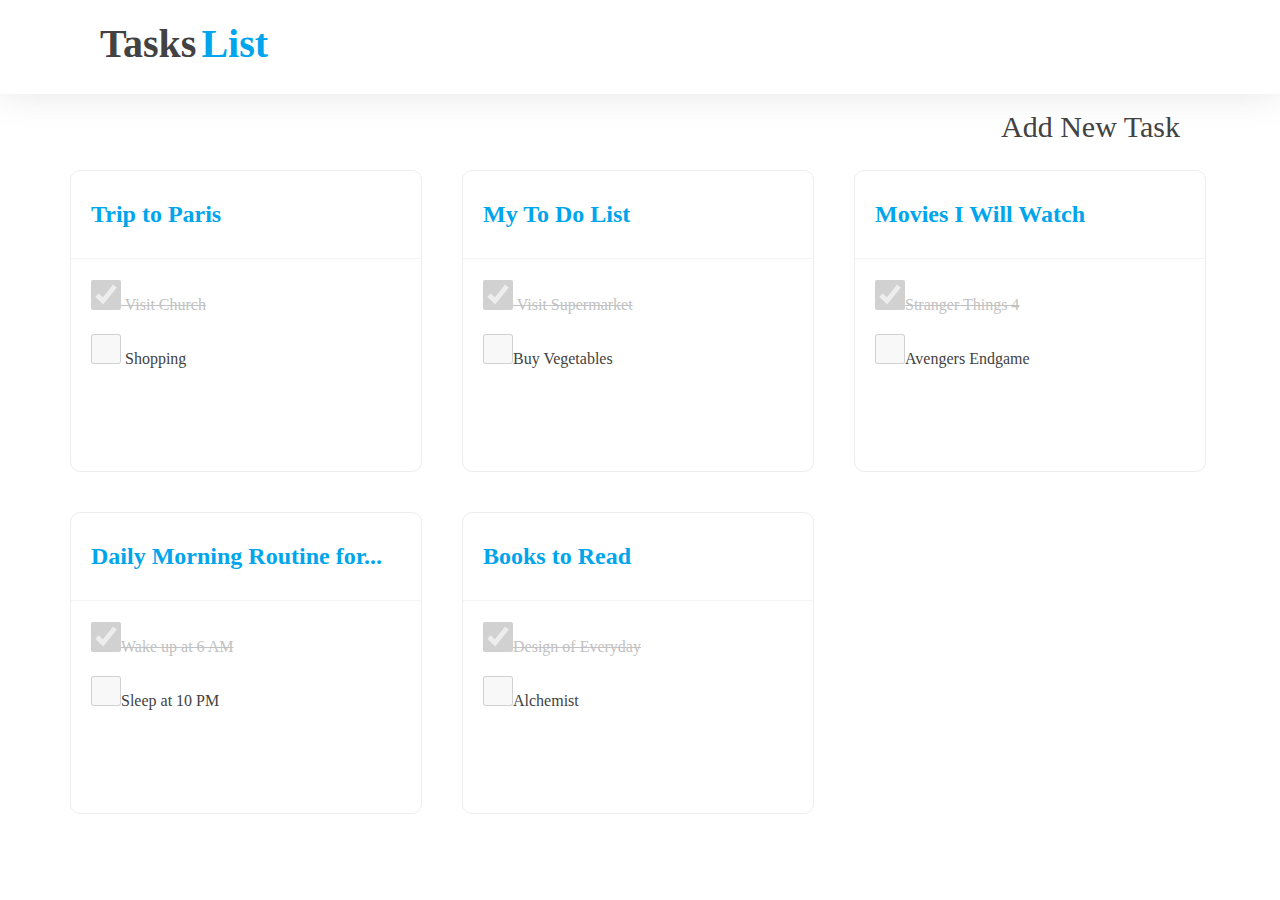
<file: index.html>
<!DOCTYPE html>
<html lang="en">
<head>
    <meta charset="UTF-8">
    <meta http-equiv="X-UA-Compatible" content="IE=edge">
    <meta name="viewport" content="width=device-width, initial-scale=1.0">
    <link rel="stylesheet" href="./style.css">
    <link rel="stylesheet" href="https://cdnjs.cloudflare.com/ajax/libs/font-awesome/6.4.0/css/all.min.css" integrity="sha512-iecdLmaskl7CVkqkXNQ/ZH/XLlvWZOJyj7Yy7tcenmpD1ypASozpmT/E0iPtmFIB46ZmdtAc9eNBvH0H/ZpiBw==" crossorigin="anonymous" referrerpolicy="no-referrer" />
    <title>Web View</title>
</head>
<body>
    <a href="./index2.html">
        <div class="header">
            <h1><span id="task">Tasks</span><span id="list">List</span></h1>
        </div>
        <br>
        <div class="taskbutton">
            <i class="fa-solid fa-circle-plus colors"></i>
            <span class="link">Add New Task</span>
        </div>
    </a>
    <a href="./index3.html">
        <div class="parent">
            <div class="child1 child">
                <h2>Trip to Paris</h2><hr>
                <input type="checkbox" id="church" checked disabled><label for="church" class="boxes"> Visit Church</label><br>
                <input type="checkbox" id="shopping" disabled ><label for="shopping"> Shopping</label>
            </div>
            <div class="child2 child">
                <h2>My To Do List</h2><hr>
                <input type="checkbox" id="supermarket" checked disabled><label for="supermarket" class="boxes"> Visit Supermarket</label><br>
                <input type="checkbox" id="vegetables" disabled><label for="vegetables">Buy Vegetables</label>
            </div>
            <div class="child3 child">
                <h2>Movies I Will Watch</h2><hr>
                <input type="checkbox" id="stranger" checked disabled ><label for="stranger" class="boxes">Stranger Things 4</label><br>
                <input type="checkbox" id="endgame" disabled><label for="endgame">Avengers Endgame</label>
            </div>
            <div class="child4 child">
                <h2>Daily Morning Routine for...</h2><hr>
                <input type="checkbox" id="wake" checked disabled ><label for="wake" class="boxes">Wake up at 6 AM </label><br>
                <input type="checkbox" id="sleep" disabled><label for="sleep">Sleep at 10 PM</label>
            </div>
            <div class="child5 child">
                <h2>Books to Read</h2><hr>
                <input type="checkbox" id="design" checked disabled ><label for="design" class="boxes">Design of Everyday</label><br>
                <input type="checkbox" id="alchemist" disabled><label for="alchemist">Alchemist </label>
            </div>
        </div>
    </a>
</body>
</html>
</file>
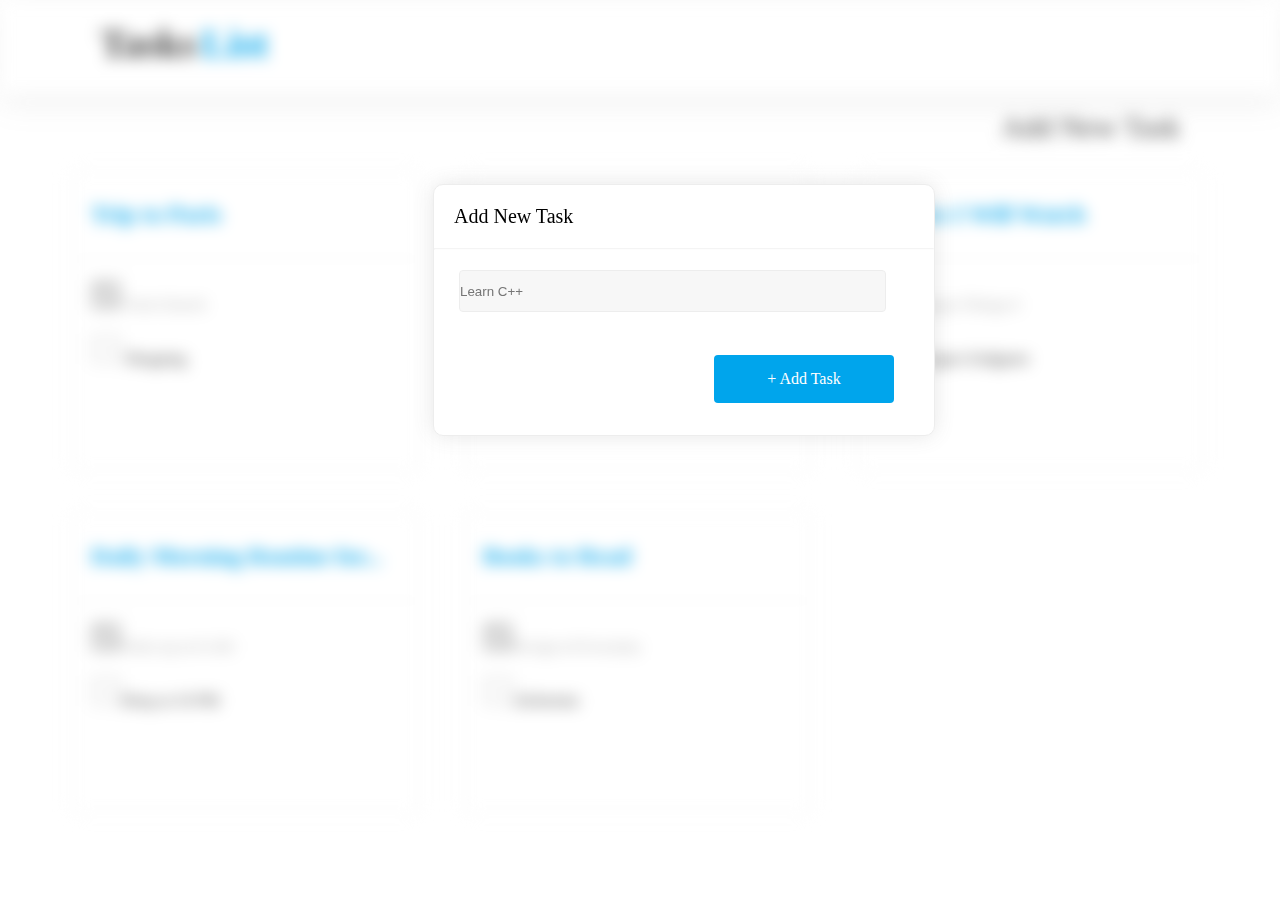
<file: index2.html>
<!DOCTYPE html>
<html lang="en">
<head>
    <meta charset="UTF-8">
    <meta http-equiv="X-UA-Compatible" content="IE=edge">
    <meta name="viewport" content="width=device-width, initial-scale=1.0">
    <link rel="stylesheet" href="./style.css">
    <link rel="stylesheet" href="https://cdnjs.cloudflare.com/ajax/libs/font-awesome/6.4.0/css/all.min.css" integrity="sha512-iecdLmaskl7CVkqkXNQ/ZH/XLlvWZOJyj7Yy7tcenmpD1ypASozpmT/E0iPtmFIB46ZmdtAc9eNBvH0H/ZpiBw==" crossorigin="anonymous" referrerpolicy="no-referrer" />
    <title>Web View</title>
</head>
<body>
    <div class="blur-container">
    <a href="./index2.html">
        <div class="header">
            <h1><span id="task">Tasks</span><span id="list">List</span></h1>
        </div>
        <br>
        <div class="taskbutton">
            <i class="fa-solid fa-circle-plus colors"></i>
            <span class="link">Add New Task</span>
        </div>
    </a>
    <a href="./index3.html">
        <div class="parent">
            <div class="child1 child">
                <h2>Trip to Paris</h2><hr>
                <input type="checkbox" id="church" checked disabled><label for="church" class="boxes"> Visit Church</label><br>
                <input type="checkbox" id="shopping" disabled ><label for="shopping"> Shopping</label>
            </div>
            <div class="child2 child">
                <h2>My To Do List</h2><hr>
                <input type="checkbox" id="supermarket" checked disabled><label for="supermarket" class="boxes"> Visit Supermarket</label><br>
                <input type="checkbox" id="vegetables" disabled><label for="vegetables">Buy Vegetables</label>
            </div>
            <div class="child3 child">
                <h2>Movies I Will Watch</h2><hr>
                <input type="checkbox" id="stranger" checked disabled ><label for="stranger" class="boxes">Stranger Things 4</label><br>
                <input type="checkbox" id="endgame" disabled><label for="endgame">Avengers Endgame</label>
            </div>
            <div class="child4 child">
                <h2>Daily Morning Routine for...</h2><hr>
                <input type="checkbox" id="wake" checked disabled ><label for="wake" class="boxes">Wake up at 6 AM </label><br>
                <input type="checkbox" id="sleep" disabled><label for="sleep">Sleep at 10 PM</label>
            </div>
            <div class="child5 child">
                <h2>Books to Read</h2><hr>
                <input type="checkbox" id="design" checked disabled ><label for="design" class="boxes">Design of Everyday</label><br>
                <input type="checkbox" id="alchemist" disabled><label for="alchemist">Alchemist </label>
            </div>
        </div>
    </a>
</div>
            <div class="container">
                <div class="item_head">
                    <p>Add New Task</p>
                    <a href="index.html"><p><i class="fa-sharp fa-solid fa-xmark xmark"></i></p> </a>              
                </div><hr>
                <div class="input_item">
                    <input class="input" type="text" id="input_Data" placeholder="Learn C++" disabled>
                </div>
                <div class="button_item">
                    + Add Task
                </div>
            </div>
        </a>
</body>
</html>
</file>
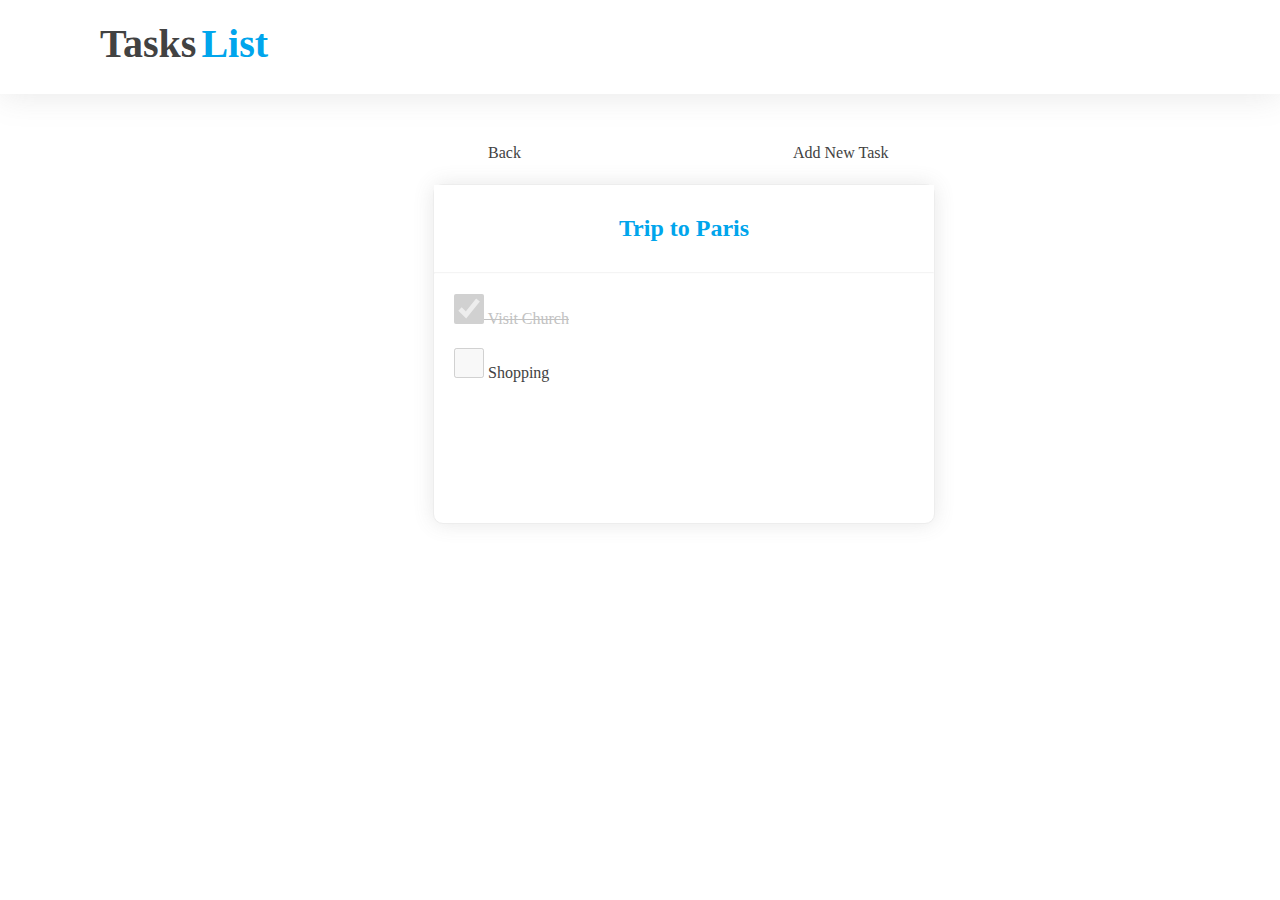
<file: index3.html>
<!DOCTYPE html>
<html lang="en">
<head>
    <meta charset="UTF-8">
    <meta name="viewport" content="width=device-width, initial-scale=1.0">
    <link rel="stylesheet" href="./style.css">
    <link rel="stylesheet" href="https://cdnjs.cloudflare.com/ajax/libs/font-awesome/6.4.0/css/all.min.css" integrity="sha512-iecdLmaskl7CVkqkXNQ/ZH/XLlvWZOJyj7Yy7tcenmpD1ypASozpmT/E0iPtmFIB46ZmdtAc9eNBvH0H/ZpiBw==" crossorigin="anonymous" referrerpolicy="no-referrer" />
    <title>Web View</title>
</head>
<body> 
    <div class="header">
        <a href="./index4.html">
        <h1><span id="task">Tasks</span><span id="list">List</span></h1></a>
    </div>
    <br>
    <section>
        <div class="item_button">
        <a href="./index.html">
            <div class="back">
                <i class="fa-solid fa-circle-arrow-left"></i>
                <span class="link1">Back</span></a>
            </div>
            <div class="add1">
                <a href="./index4.html">
                <i class="fa-solid fa-circle-plus color"></i>
                <span class="link1">Add New Task</span></a>
            </div>
        </div>
        <div class="container1">
            <a href="./index4.html">
            <div class="item_head1">
                <h2>Trip to Paris</h2>             
            </div><hr>
            <div class="input_item">
                <input type="checkbox" id="church" checked disabled><label for="church" class="boxes"> Visit Church</label><br>
                <input type="checkbox" id="shopping" disabled><label for="shopping"> Shopping</label>
            </div></a>
        </div>
    </section>

</body>
</html>
</file>
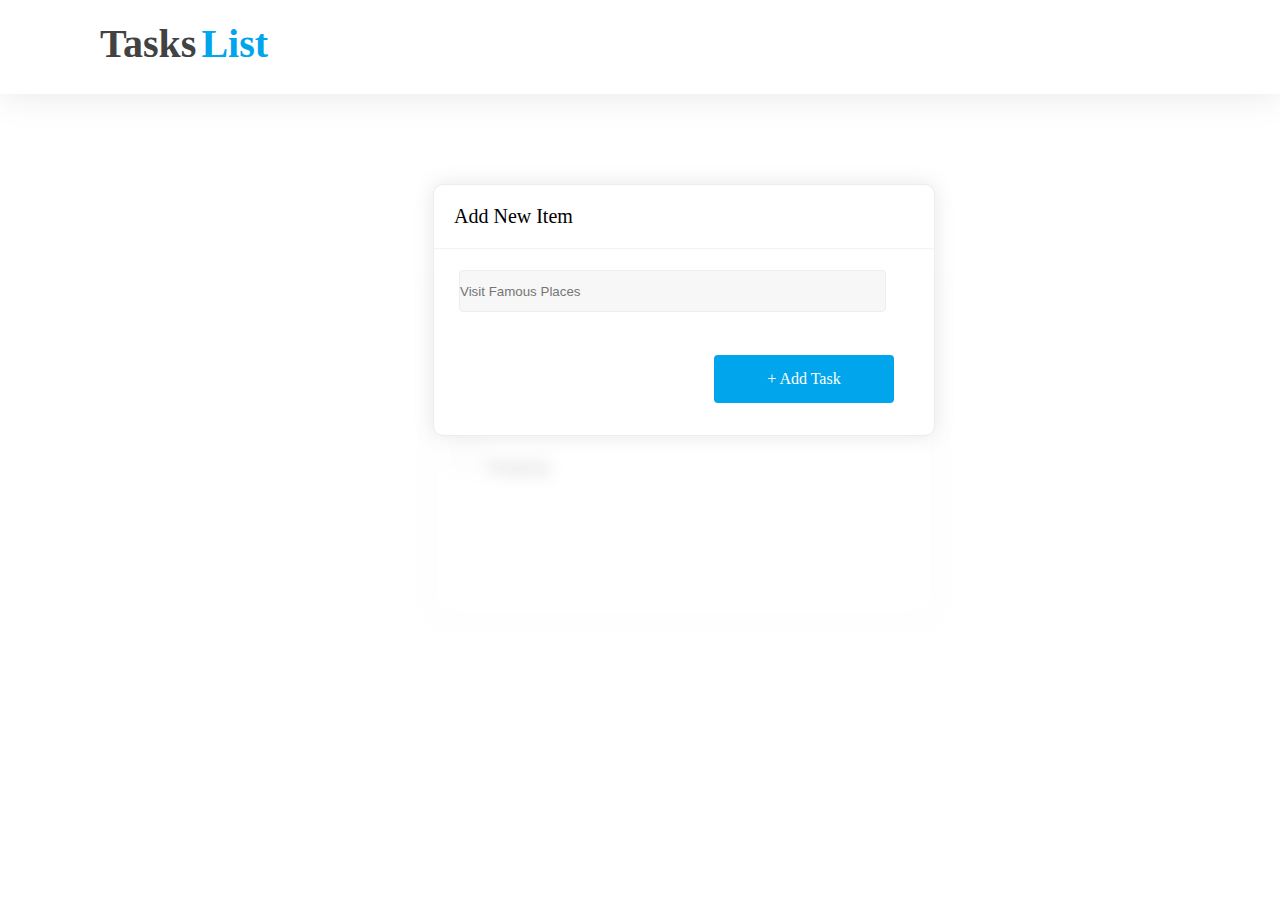
<file: index4.html>
<!DOCTYPE html>
<html lang="en">
<head>
    <meta charset="UTF-8">
    <meta name="viewport" content="width=device-width, initial-scale=1.0">
    <link rel="stylesheet" href="./style.css">
    <link rel="stylesheet" href="https://cdnjs.cloudflare.com/ajax/libs/font-awesome/6.4.0/css/all.min.css" integrity="sha512-iecdLmaskl7CVkqkXNQ/ZH/XLlvWZOJyj7Yy7tcenmpD1ypASozpmT/E0iPtmFIB46ZmdtAc9eNBvH0H/ZpiBw==" crossorigin="anonymous" referrerpolicy="no-referrer" />
    <title>Web View</title>
</head>
<body>
    <header class="header">
        <div class="head">
            <h1><span id="task">Tasks</span><span id="list">List</span></h1>
        </div>
    </header>
    <div class="blur-container1">
    <div class="item_button">
        <div class="back">
            <i class="fa-solid fa-circle-arrow-left"></i>
            <span class="link1">Back</span>
        </div>
        <div class="add1">
            <i class="fa-solid fa-circle-plus color"></i>
            <span class="link1">Add New Task</span>
        </div>
    </div>
    
        <div class="container3">
            <div class="item_head1">
                <h2>Trip to Paris</h2>             
            </div><hr>
            <div class="input_item">
                <input type="checkbox" id="church" checked disabled><label for="church" class="boxes"> Visit Church</label><br>
                <input type="checkbox" id="shopping" disabled><label for="shopping"> Shopping</label>
            </div>
        </div>
    </div>
    <div class="container2">
        <div class="item_head2">
            <p>Add New Item</p>
            <a href="index3.html"><p><i class="fa-sharp fa-solid fa-xmark xmark"></i></p></a>               
        </div><hr>
        <div class="input_item2">
            <input class="input" type="text" id="input_Data" placeholder="Visit Famous Places" disabled>
        </div>
        <div class="adding">
            <div class="adding_1">
                <span class="button_item2">+ Add Task</span>
            </div>
        </div>
    </div>
</body>
</html>
</file>
<file: style.css>
*{
    margin: 0;
    padding: 0;
    /* overflow: hidden; */
}
a{
    text-decoration: none;
    color: #424242;
    cursor: pointer;
}
.header{
    box-sizing: border-box;  
    width: 100%;
    height: 94px;
    background-color: #FFFFFF;
    box-shadow: 0px 3px 30px #7B7B7B29;
    padding-top: 20px;
    padding-left: 100px;
}
#task{
    color: #424242;
    font-size: 40px;
}
#list{
    padding-left: 5px;
    color: #00A5EC;
    font-size: 40px;
}
.taskbutton{
    font-size: 30px;
    position: absolute;
    right: 100px;
    top: 110px;
    cursor: pointer;
    /* background: #FFFFFF; */
}
.link{
    text-decoration: none;
    color: #424242;
}
.colors{
    color: #00A5EC;    
}
.parent{
    position: absolute;
    display: flex;
    flex-wrap: wrap;
    justify-content: flex-start;
    top: 150px;
    margin-left: 50px;
}
.child{
    margin: 20px;
    width: 350px;
    height: 300px;
    background: #FFFFFF ;
    border: 1px solid #EDEDED;
    border-radius: 10px;
    text-decoration: none;
}
.child:hover{
    box-shadow: 2px 2px 10px grey;
}
h2{
    color: #00A5EC;
    padding: 30px 20px;
}
.boxes{
    text-decoration: line-through;
    color: #C2C2C2;
}
input{
    width: 30px;
    height: 30px;
    background: #F7F7F7 0% 0% no-repeat padding-box;
    border: 1px solid #EDEDED;
    border-radius: 4px;  
    margin-top: 20px; 
    margin-left: 20px;
}
hr{
    opacity: 0.1;
}


/* index-2 */
.container{
    position: absolute;
    top: 184px;
    left: 433px;
    width: 500px;
    height: 250px;
    background: #FFFFFF ;
    box-shadow: 0px 0px 20px #67676729;
    border: 1px solid #EDEDED;
    border-radius: 10px;
    cursor: pointer;
    opacity: 1;
}
.item_head{
    font-size: 20px;
    padding: 20px;
    display: flex;
    justify-content:space-between ;
}

.xmark{
    color: black;
    /* position: absolute;
    top: 20px;
    left: 450px;
    height: 75px; */
}

.button_item{
    width: 180px;
    height: 48px;
    background: #00A5EC;
    border-radius: 4px;
    color: #FFFFFF;
    align-items: center;
    display: flex;
    justify-content: center;
    position: absolute;
    top: 170px;
    left: 280px;
}
.input{
    color: #EDEDED;
    width: 85%;
    margin-left: 5%;
    border: 1px solid #EDEDED;
    background-color: #F7F7F7;
    height: 40px;
    justify-content: center;
}
/* .section{
    background-color: #000000;
    opacity: 0.5;
    height: 820px;
} */
.blur-container{
    filter: blur(8px);
}
/* index3 */
.container1{
    position: absolute;
    top: 184px;
    left: 433px;
    width: 500px;
    height: 338px;
    background-color: #FFFFFF;
    box-shadow: 0px 0px 20px #67676729;
    border: 1px solid #EDEDED;
    border-radius: 10px;
    cursor: pointer;
}
.item_head1{
    display: flex;
    justify-content: center;
    background-color: #FFFFFF;
} 
.back{
    position: absolute;
    display: flex;
    top: 144px;
    left: 478px;
}
.link1{
    padding-left: 10px;
}
.add1{
    position: absolute;
    display: flex;
    top: 144px;
    left: 783px;
}
.color{
    color: #00A5EC;    
}

/* index4 */
/* .section1{
    background-color: #000000;
    opacity: 0.6;
    padding: 0;
    margin: 0;
    height: 610px;
} */
.blur-container1{
    filter: blur(8px);
}
.container2{
    position: absolute;
    top: 184px;
    left: 433px;
    width: 500px;
    height: 250px;
    opacity: 1;
    background: #FFFFFF 0% 0% no-repeat padding-box;
    box-shadow: 0px 0px 20px #67676729;
    border: 1px solid #EDEDED;
    border-radius: 10px;
}
.item_head2{
    opacity: 1;
    padding: 20px;
    font-size: 20px;
    display: flex;
    justify-content:space-between ;
}

.xmark{
    color: black;
}
.adding{
    display: flex;
    /* justify-content: flex-end; */
}
.button_item2{
    width: 180px;
    height: 48px;
    background: #00A5EC;
    border-radius: 4px;
    color: #FFFFFF;
    align-items: center;
    display: flex;
    justify-content: center;
    position: absolute;
    top: 170px;
    left: 280px;
    opacity: 1;   
}
.input{
    color: #EDEDED;
    width: 85%;
    margin-left: 5%;
    border: 1px solid #EDEDED;
    background-color: #F7F7F7;
    height: 40px;
    justify-content: center;
    opacity: 1;
}

.container3{
    position: absolute;
    top: 184px;
    left: 433px;
    width: 500px;
    height: 338px;
    background-color: #FFFFFF;
    opacity: 0.3;
    box-shadow: 0px 0px 20px #67676729;
    border: 1px solid #EDEDED;
    border-radius: 10px;
    cursor: pointer;
}
</file>
